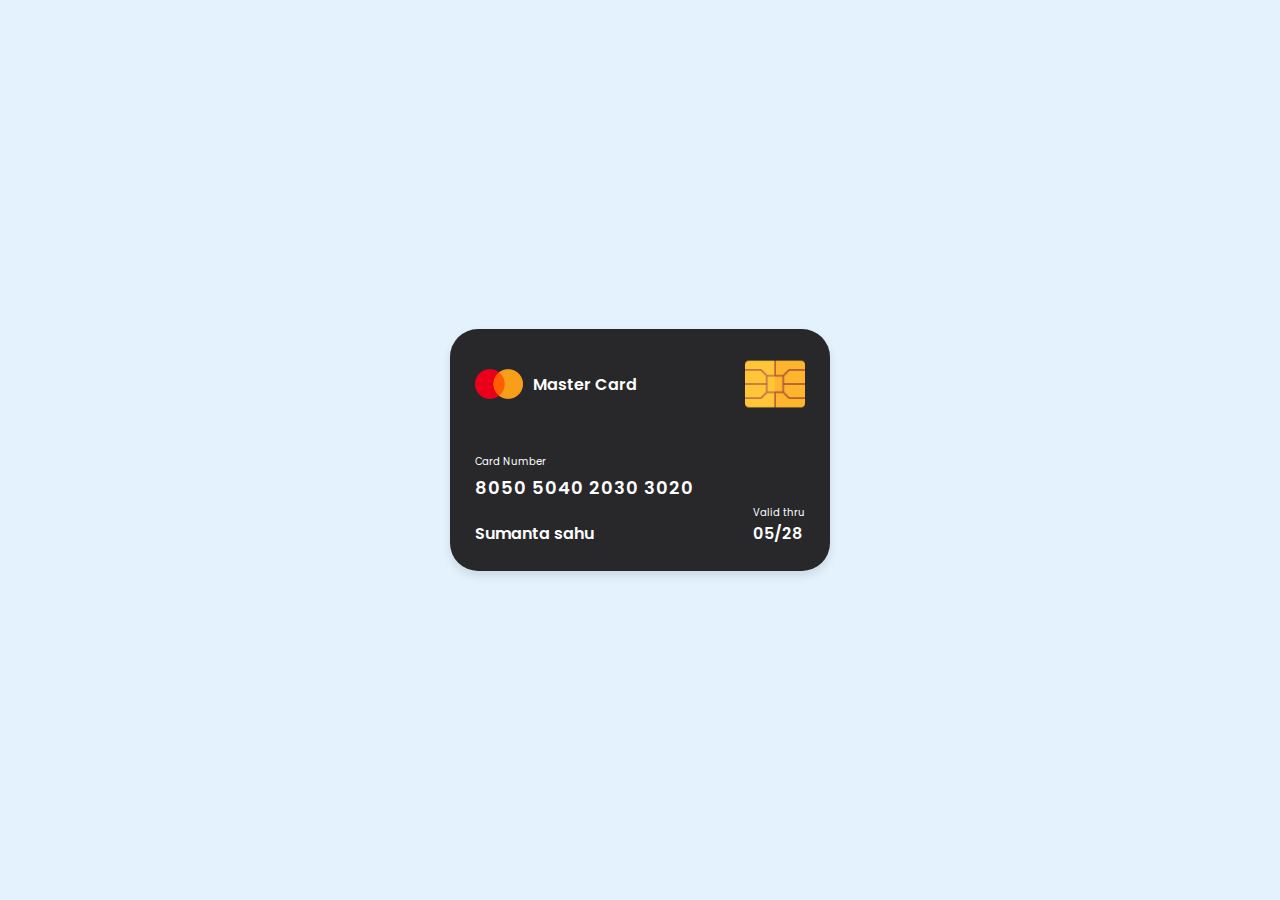
<file: creditCardDesign/index.html>
<!DOCTYPE html>
<html lang="en">
<head>
    <meta charset="UTF-8">
    <meta name="viewport" content="width=device-width, initial-scale=1.0">
    <title>Credit card design</title>
    <link rel="stylesheet" href="style.css">
</head>
<body>
    <div class="container">
        <header>
            <span class="logo">
                <img src="images/mastercard.png" alt="mastercard"/>
                <h5>Master Card</h5>
            </span>
            <img src="images/chip.png" alt="" class="chip"/>
        </header>

        <div class="card-details">
            <div class="name-number">
                <h6>Card Number</h6>
                <h5 class="number">8050 5040 2030 3020</h5>
                <h5 class="name">Sumanta sahu</h5>
            </div>

            <div class="valid-date">
                <h6>Valid thru</h6>
                <h5>05/28</h5>
            </div>
        </div>
    </div>
</body>
</html>
</file>
<file: creditCardDesign/style.css>
@import url("https://fonts.googleapis.com/css2?family=Poppins:wght@300;400;500;600&display=swap");


*{
    margin: 0px;
    padding: 0px;
    box-sizing: border-box;
    font-family:"Poppins",sans-serif;
}

body{
    min-height: 100vh;
    display: flex;
    align-items: center;
    justify-content: center;
    background-color: #e3f2fd;
}

.container{
    position: relative;
    background-color: #28282B;
    background-size: cover;
    padding: 25px;
    border-radius: 28px;
    max-width: 380px;
    width: 100%;
    box-shadow: 0 5px 10px rgba(0,0,0,0.1);
}

header,.logo{
    display: flex;
    align-items: center;
    justify-content: space-between;
}

.logo img{
    width: 48px;
    margin-right: 10px;
}

h5{
    font-size: 16px;
    font-weight: 600;
    color: #fff;
}

header .chip{
    width: 60px;
}

h6{
    color: #fff;
    font-size: 10px;
    font-weight: 400;
}

h5.number{
    margin-top: 4px;
    font-size: 18px;
    letter-spacing: 1px;
}

h5.name{
    margin-top: 20px;
}

.container .card-details{
    margin-top: 40px;
    display: flex;
    justify-content: space-between;
    align-items: flex-end;
}
</file>
